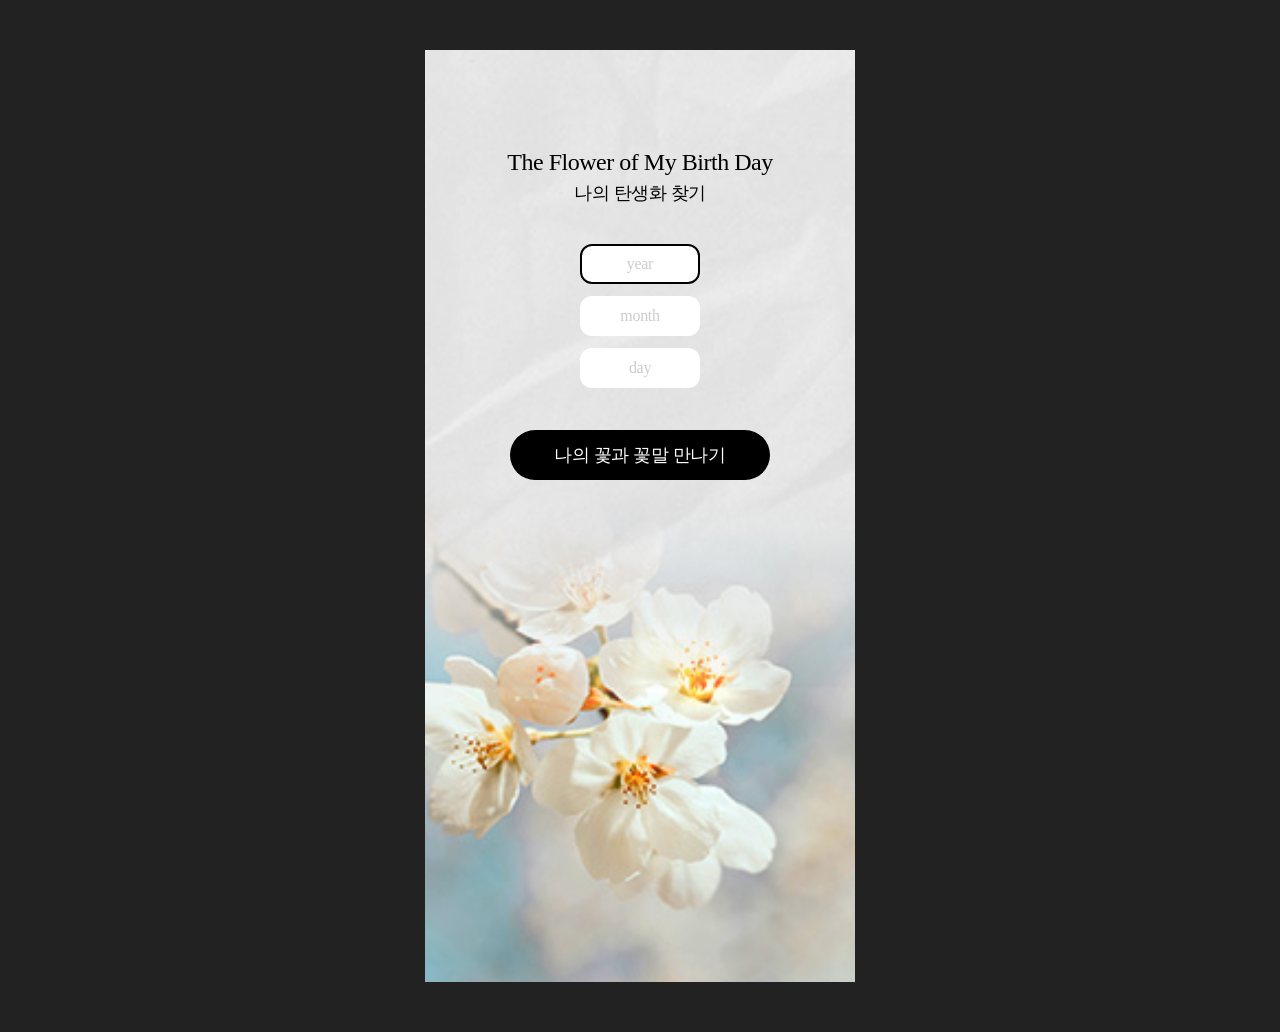
<file: index.html>
<!DOCTYPE html>
<html lang="ko">
<head>
    <meta charset="UTF-8">
    <meta name="viewport" content="width=device-width, initial-scale=1.0">
    <meta name="description" content="">
    <meta name="keywords" content="">
    <title>나의 탄생화 찾기</title>
    <link rel="shortcut icon" href="./images/favicon.png" type="image/x-icon">
    <!-- <link href="https://hangeul.pstatic.net/hangeul_static/css/maru-buri.css" rel="stylesheet">웹글꼴 '마루부리' -->
    <link rel="stylesheet" href="./styles/reset.css">
    <link rel="stylesheet" href="./styles/index.css">
    <script src="./scripts/index.js" defer></script>
</head>
<body>
    <div id="wrap">
        <div id="title">
            <p>The Flower of My Birth Day</p>
            <h1>나의 <span>탄생화</span> 찾기</h1>
        </div>
        <form action="#" method="get" id="birthday_frm">
            <input autofocus type="text" name="user_year" placeholder="year" id="user_year">
            <input type="text" name="user_month" placeholder="month" id="user_month">
            <input type="text" name="user_day" placeholder="day" id="user_day">
            <!-- <button onclick="window.location.href='./result.html'" type="button" id="birthday_btn">나의 꽃과 꽃말 만나기</button> -->
            <button type="button" id="birthday_btn">나의 꽃과 꽃말 만나기</button>
        </form>
        <p class="error_msg1 error_msg">태어난 년도를 입력해주세요.</p>
        <p class="error_msg2 error_msg">태어난 달을 입력해주세요.</p>
        <p class="error_msg3 error_msg">태어난 날을 입력해주세요.</p>
        <p class="error_msg4 error_msg">숫자로만 입력해주세요.</p>
        <!-- <div id="contents">
            <p class="year">year</p>
            <p class="month">month</p>
            <p class="day">day</p>
        </div>
        <a href="./result.html" class="birthday_btn">나의 꽃과 꽃말 만나기</a> -->
    </div>
</body>
</html>
</file>
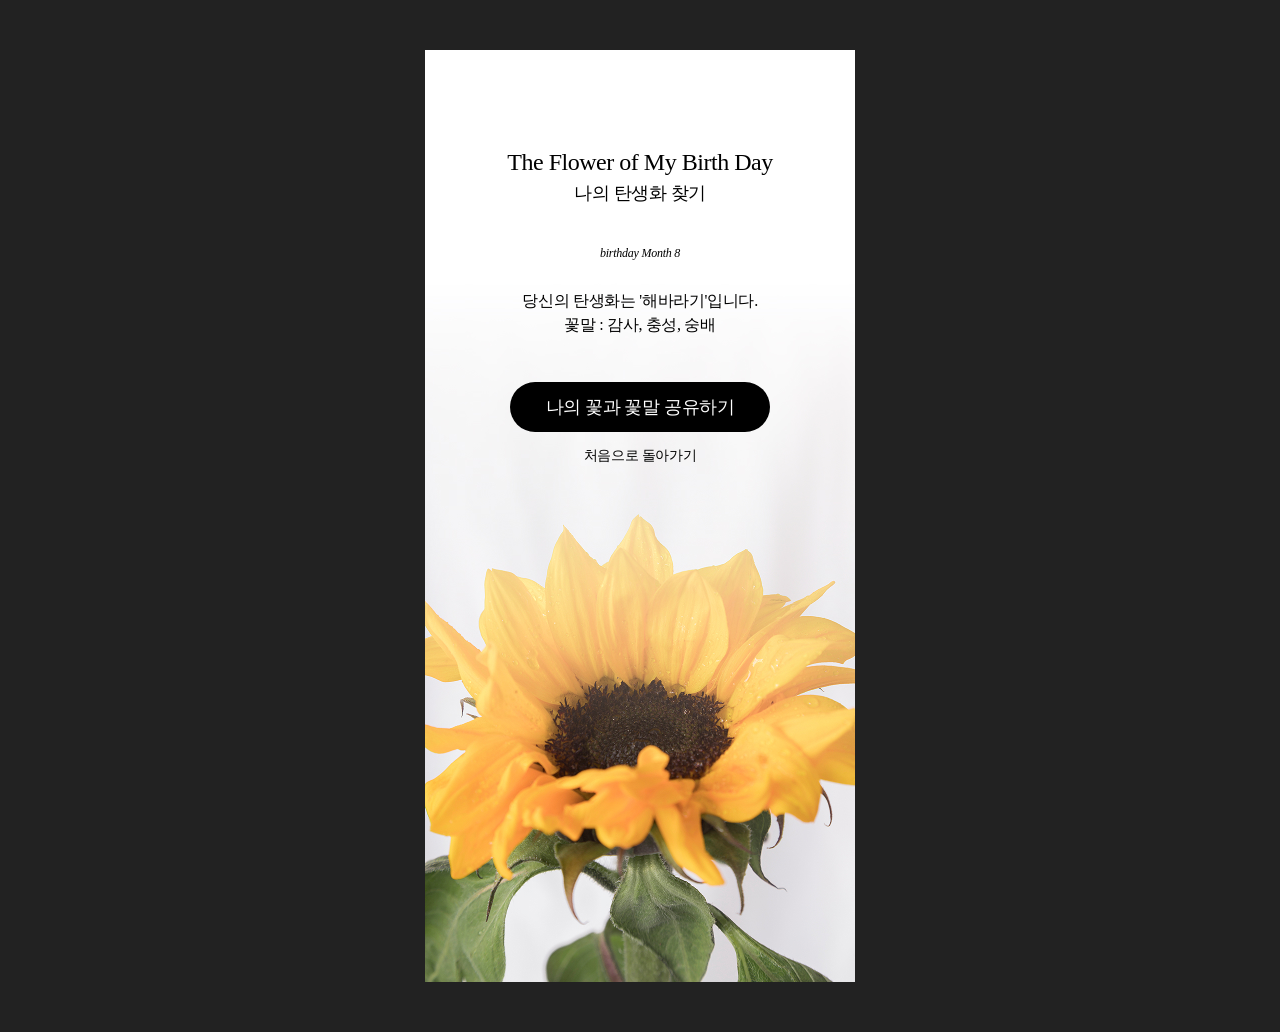
<file: result.html>
<!DOCTYPE html>
<html lang="ko">
<head>
    <meta charset="UTF-8">
    <meta name="viewport" content="width=device-width, initial-scale=1.0">
    <meta name="description" content="">
    <meta name="keywords" content="">
    <title>나의 탄생화 찾기</title>
    <link rel="shortcut icon" href="./images/favicon.png" type="image/x-icon">
    <!-- <link href="https://hangeul.pstatic.net/hangeul_static/css/maru-buri.css" rel="stylesheet">웹글꼴 '마루부리' -->
    <link rel="stylesheet" href="./styles/reset.css">
    <link rel="stylesheet" href="./styles/result.css">
</head>
<body>
    <div id="wrap">
        <div id="title">
            <p>The Flower of My Birth Day</p>
            <h1>나의 <span>탄생화</span> 찾기</h1>
        </div>
        <div id="contents">
            <p class="user_month">birthday Month 8</p>
            <p class="result">
                당신의 탄생화는 <em>'해바라기'</em>입니다.<br>
                꽃말 : 감사, 충성, 숭배
            </p>
        </div>
        <button type="button" id="share_btn" onclick="window.location.href='https://www.kakaocorp.com/page/service/service/KakaoTalk'">나의 꽃과 꽃말 공유하기</button>
        <a href="./index.html" class="back">처음으로 돌아가기</a>
    </div>
</body>
</html>
</file>
<file: styles/index.css>
body {background-color: #222;}
#wrap {
    width: 430px; height: 932px;
    margin: 50px auto;
    background-image: url(../images/bg1.jpg);
    background-size: 220% auto;/* w h */
    background-repeat: no-repeat;/* 화면보다 이미지가 작을 때 */
    background-position: left center;/* x y */
    padding: 100px 0 0 0;
    text-align: center;
}
#wrap #title {margin-bottom: 42px;}
#wrap #title p {
    font-size: 1.5rem;
    margin-bottom: 10px;
}
#wrap #title h1 {font-size: 1.13rem;}
#wrap #title h1 span {font-family: 'MaruBuri-B';}
#wrap #birthday_frm {}
#wrap #birthday_frm > * {
    display: block;
    margin: 0 auto;
}
#wrap #birthday_frm input {
    width: 120px; height: 40px;
    text-align: center;
    border-radius: 12px;
    color: #000;
}
#wrap #birthday_frm input::placeholder {color: #ccc;}
#wrap #birthday_frm input:focus {border: 2px solid black;}
#wrap #birthday_frm #user_year {margin-bottom: 12px;}
#wrap #birthday_frm #user_month {margin-bottom: 12px;}
#wrap #birthday_frm #user_day {margin-bottom: 42px;}
#wrap #birthday_frm #birthday_btn {
    width: 260px; height: 50px;
    background-color: black; border-radius: 30px;
    font-size: 1.13rem; color: #fff;;
}
#wrap #birthday_frm #birthday_btn:hover {background-color: #a30d0d;}

#wrap .error_msg {
    font-size: 0.75rem; color: #f00;
    font-family: '맑은 고딕', sans-serif;
    line-height: 2; font-weight: 600;
    display: none;/* 초기 숨기기 */
}
</file>
<file: styles/result.css>
body {background-color: #222;}
#wrap {
    width: 430px; height: 932px;
    margin: 50px auto;
    background-image: url(../images/bg4.jpg);
    background-size: cover;
    padding: 100px 0 0;/* #wrap > #title */
    text-align: center;
}
#wrap #title {margin-bottom: 45px;}/* #title + #contents */
#wrap #title p {
    font-size: 1.5rem;
    margin: 0 0 10px;/* p + h1 */
}
#wrap #title h1 {font-size: 1.13rem;}
#wrap #title h1 span {font-family: 'MaruBuri-B';}
#wrap #contents {margin-bottom: 45px;}/* #contents + #share_btn */
#wrap #contents p {}
#wrap #contents .user_month {
    font-size: 0.75rem; font-style: italic;
    margin: 0 0 30px;/* p + p */
}
#wrap #contents .result {line-height: 1.5;/* 행간 150% */;}
#wrap #contents .result em {font-family: 'MaruBuri-B'}
#wrap #share_btn {
    width: 260px; height: 50px;
    background-color: #000; font-size: 1.13rem; color: #fff;
    border-radius: 30px;
    margin: 0 auto 16px;/* #share_btn + .back */
}
#wrap #share_btn:hover {background-color: #2d750c;}
#wrap .back {
    display: block;
    font-size: 0.88rem;
}
#wrap .back:hover {
    color: red;
    text-decoration: underline;
}
</file>
